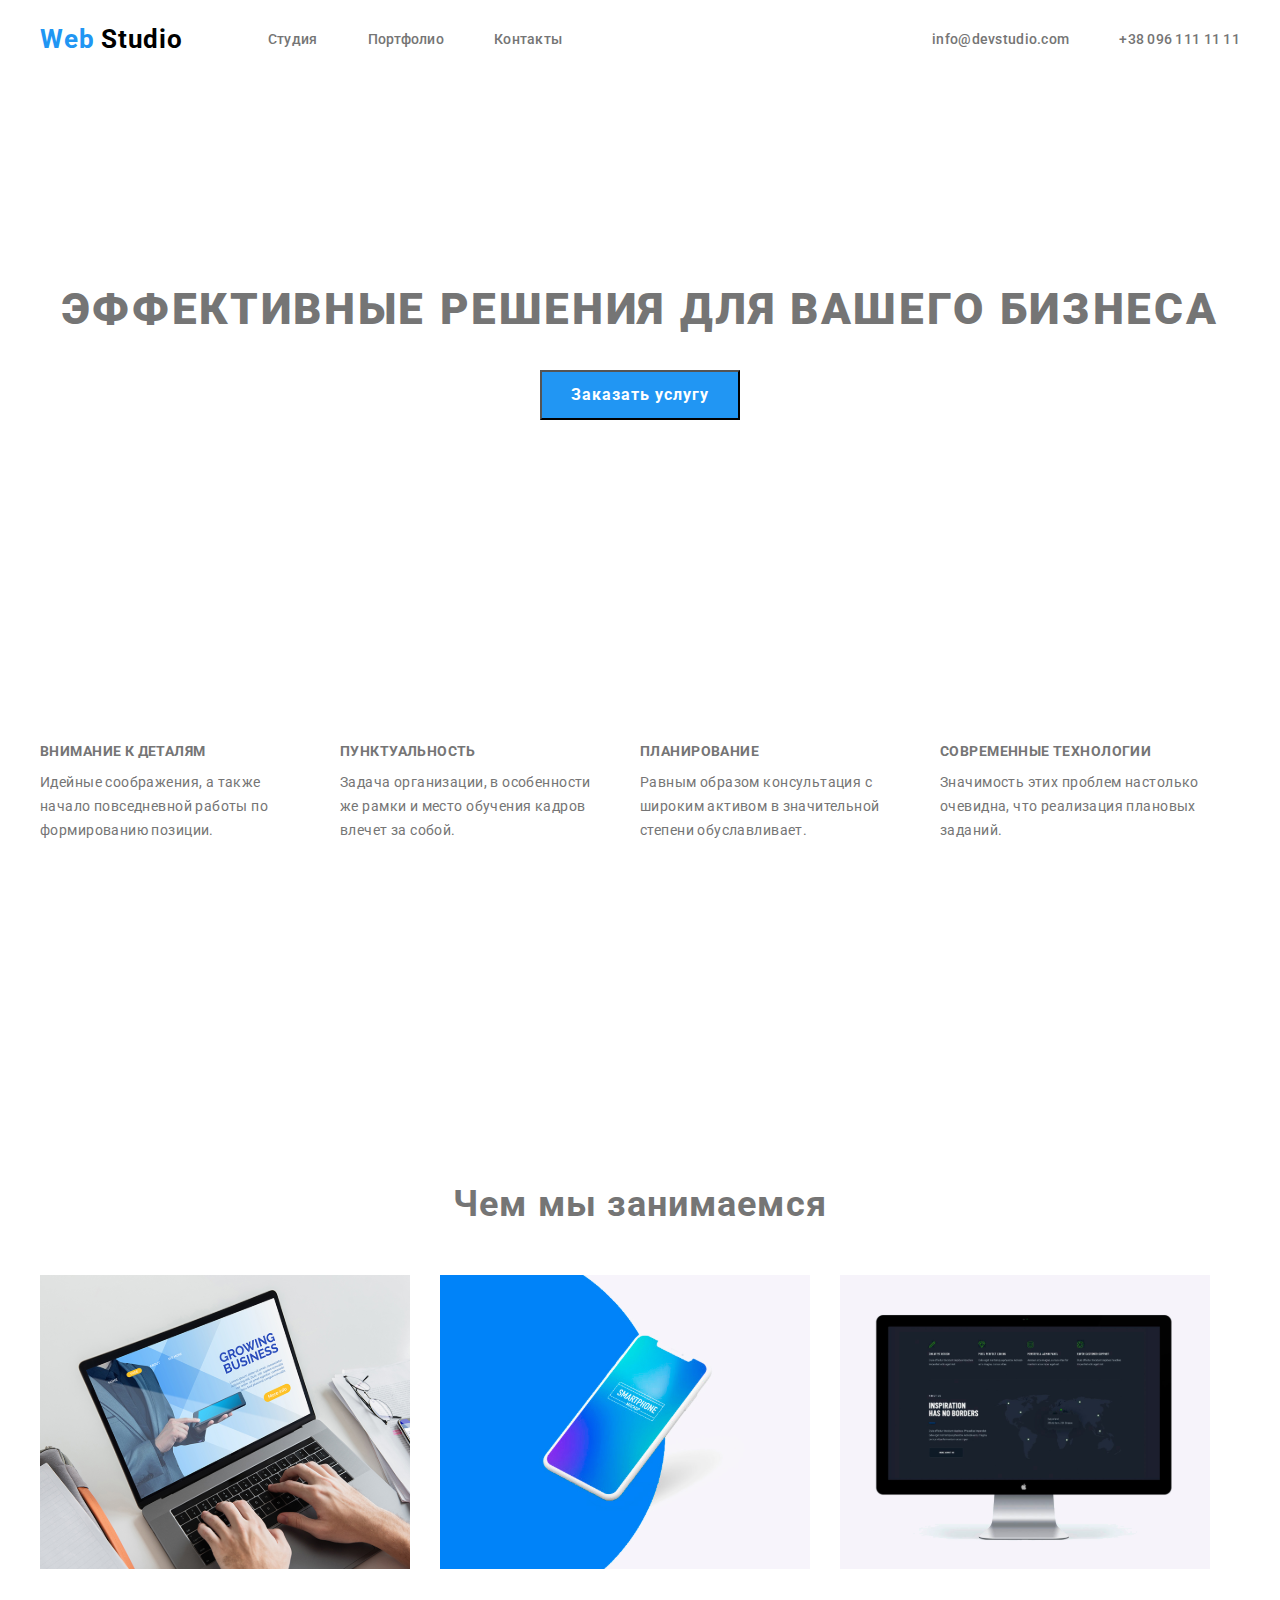
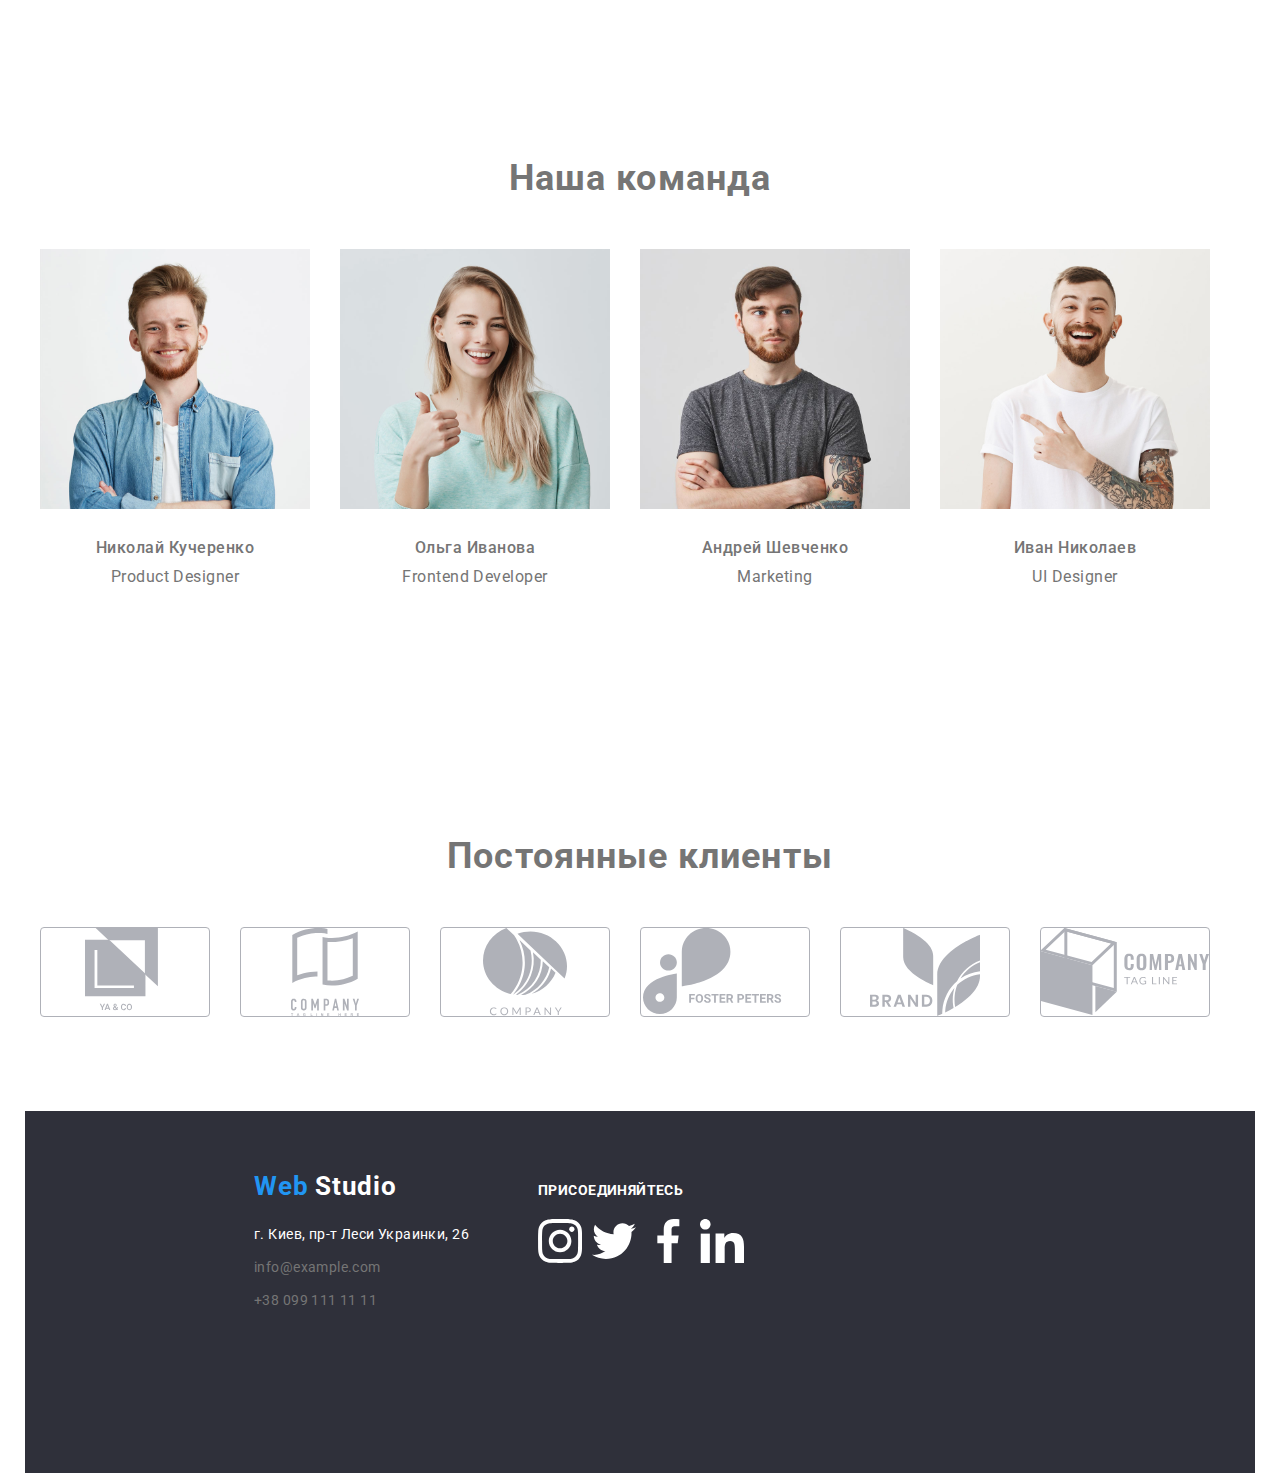
<file: index.html>
<!DOCTYPE html>
<html lang="ru">
  <head>
    <meta charset="UTF-8" />
    <meta name="viewport" content="width=device-width, initial-scale=1.0" />
    <title>Веб студия</title>
    <link
      href="https://fonts.googleapis.com/css2?family=Raleway:wght@700&family=Roboto:wght@400;500;700;900&display=swap"
      rel="stylesheet"
    />
    <link rel="stylesheet" href="./css/normalize.css" />
    <link rel="stylesheet" href="./css/styles.css" />
  </head>

  <body>
    <!--шапка сайта-->
    <header class="header">
      <div class="container">
        <nav class="navigation">
          <a class="logo link" href="index.html" lang="en"
            ><span class="logo-web">Web</span> Studio</a
          >
          <ul class="navigation-list list">
            <li class="navigation-list-item">
              <a class="navigation-list-link link" href="index.html">Студия</a>
            </li>
            <li class="navigation-list-item">
              <a class="navigation-list-link link" href="portfolio.html"
                >Портфолио</a
              >
            </li>
            <li class="navigation-list-item">
              <a class="navigation-list-link link" href="">Контакты</a>
            </li>
          </ul>
        </nav>
        <ul class="header-address-list list">
          <li class="header-address-item">
            <address class="header-address">
              <a class="header-mail link" href="mailto:info@devstudio.com"
                >info@devstudio.com</a
              >
            </address>
          </li>
          <li class="header-address-item">
            <address class="header-address">
              <a class="header-tel link" href="tel:+380961111111"
                >+38 096 111 11 11</a
              >
            </address>
          </li>
        </ul>
      </div>
    </header>
    <main>
      <!--HERO-->
      <section class="hero container">
        <h1 class="hero-title">
          Эффективные решения для вашего бизнеса
        </h1>
        <button class="modal-button">Заказать услугу</button>
      </section>
      <section class="features-list-hero section container">
        <h2 hidden>О нас</h2>
        <ul class="list-hero list">
          <li class="list-hero-item">
            <h3 class="subtitle-hero">Внимание к деталям</h3>
            <p class="description">
              Идейные соображения, а также начало повседневной работы по
              формированию позиции.
            </p>
          </li>
          <li class="list-hero-item">
            <h3 class="subtitle-hero">Пунктуальность</h3>
            <p class="description">
              Задача организации, в особенности же рамки и место обучения кадров
              влечет за собой.
            </p>
          </li>
          <li class="list-hero-item">
            <h3 class="subtitle-hero">Планирование</h3>
            <p class="description">
              Равным образом консультация с широким активом в значительной
              степени обуславливает.
            </p>
          </li>
          <li class="list-hero-item">
            <h3 class="subtitle-hero">Современные технологии</h3>
            <p class="description">
              Значимость этих проблем настолько очевидна, что реализация
              плановых заданий.
            </p>
          </li>
        </ul>
      </section>
      <!--Чем мы занимаемся-->
      <section>
        <div class="what-we-do container section">
          <h2 class="title">Чем мы занимаемся</h2>
          <ul class="box-list list">
            <li class="box-list-item">
              <img
                src="imgages/whatarewedoing/img1.svg"
                alt="ноутбук"
                width="370"
                height="294"
              />
              <p class="description-made">Десктопные приложения</p>
            </li>
            <li class="box-list-item">
              <img
                src="imgages/whatarewedoing/img2.svg"
                alt="смартфон"
                width="370"
                height="294"
              />
              <p class="description-made">Мобильные приложения</p>
            </li>
            <li class="box-list-item">
              <img
                src="imgages/whatarewedoing/img3.svg"
                alt="макет работы"
                width="370"
                height="294"
              />
              <p class="description-made">Дизайнерские решения</p>
            </li>
          </ul>
        </div>
      </section>
      <!--О команде-->
      <section>
        <div class="section container">
          <h2 class="title">Наша команда</h2>
          <ul class="team-list list">
            <li class="team-list-item">
              <img
                class="team-foto"
                src="imgages/team/img.svg"
                alt="фотосотрудника"
                width="270"
                height="260px"
              />
              <h3 class="team">Николай Кучеренко</h3>
              <p class="position" lang="en">Product Designer</p>

              <ul class="social-link-list list">
                <li class="social-link-list-item">
                  <a
                    class="social-link link"
                    href=""
                    aria-label="иконка инстаграма"
                  ></a>
                </li>
                <li class="social-link-list-item">
                  <a
                    class="social-link link"
                    href=""
                    aria-label="иконка твитера"
                  ></a>
                </li>
                <li class="social-link-list-item">
                  <a
                    class="social-link link"
                    href=""
                    aria-label="иконка фейсбука"
                  ></a>
                </li>
                <li class="social-link-list-item">
                  <a
                    class="social-link link"
                    href=""
                    aria-label="иконка линкедин"
                  ></a>
                </li>
              </ul>
            </li>

            <li class="team-list-item">
              <img
                class="team-foto"
                src="imgages/team/img(1).svg"
                alt="фотосотрудника"
                width="270"
                height="260"
              />
              <h3 class="team">Ольга Иванова</h3>
              <p class="position" lang="en">Frontend Developer</p>
              <ul class="social-link-list list">
                <li class=".social-link-list-item">
                  <a
                    class="social-link"
                    href=""
                    aria-label="иконка инстаграма"
                  ></a>
                </li>
                <li class=".social-link-list-item">
                  <a
                    class="social-link"
                    href=""
                    aria-label="иконка твитера"
                  ></a>
                </li>
                <li class="social-link-list-item">
                  <a
                    class="social-link"
                    href=""
                    aria-label="иконка фейсбука"
                  ></a>
                </li>
                <li class="social-link-list-item">
                  <a
                    class="social-link"
                    href=""
                    aria-label="иконка линкедин"
                  ></a>
                </li>
              </ul>
            </li>
            <li class="team-list-item">
              <img
                class="team-foto"
                src="imgages/team/img(2).svg"
                alt="фотосотрудника"
                width="270"
                height="260"
              />
              <h3 class="team">Андрей Шевченко</h3>
              <p class="position" lang="en">Marketing</p>
              <ul class="social-link-list list">
                <li class="social-link-list-item">
                  <a
                    class="social-link"
                    href=""
                    aria-label="иконка инстаграма"
                  ></a>
                </li>
                <li class="social-link-list-item">
                  <a
                    class="social-link"
                    href=""
                    aria-label="иконка твитера"
                  ></a>
                </li>
                <li class="social-link-list-item">
                  <a
                    class="social-link"
                    href=""
                    aria-label="иконка фейсбука"
                  ></a>
                </li>
                <li class="social-link-list-item">
                  <a
                    class="social-link"
                    href=""
                    aria-label="иконка линкедин"
                  ></a>
                </li>
              </ul>
            </li>
            <li class="team-list-item">
              <img
                class="team-foto"
                src="imgages/team/img(3).svg"
                alt="фотосотрудника"
                width="270"
                height="260"
              />
              <h3 class="team">Иван Николаев</h3>
              <p class="position" lang="en">UI Designer</p>
              <ul class="social-link-list list">
                <li class="social-link-list-item">
                  <a
                    class="social-link"
                    href=""
                    aria-label="иконка инстаграма"
                  ></a>
                </li>
                <li class="social-link-list-item">
                  <a
                    class="social-link"
                    href=""
                    aria-label="иконка твитера"
                  ></a>
                </li>
                <li class="social-link-list-item">
                  <a
                    class="social-link"
                    href=""
                    aria-label="иконка фейсбука"
                  ></a>
                </li>
                <li class="social-link-list-item">
                  <a
                    class="social-link"
                    href=""
                    aria-label="иконка линкедин"
                  ></a>
                </li>
              </ul>
            </li>
          </ul>
        </div>
      </section>
      <!--постоянные клиенты-->
      <section>
        <div class="container section">
          <h2 class="clirnts-title title">Постоянные клиенты</h2>
          <ul class="clients-list list">
            <li class="clients-list-item">
              <a class="customer-link link" href="" aria-label="логотип">
                <img
                  class="icons"
                  src="imgages/clients/logo1.svg"
                  alt="клиент1"
              /></a>
            </li>
            <li class="clients-list-item">
              <a class="customer-link link" href="" aria-label="логотип2">
                <img
                  class="icons"
                  src="imgages/clients/logo2.svg"
                  alt="клиент2"
              /></a>
            </li>
            <li class="clients-list-item">
              <a class="customer-link link" href="" aria-label="логотип3">
                <img
                  class="icons"
                  src="imgages/clients/logo3.svg"
                  alt="клиент3"
              /></a>
            </li>
            <li class="clients-list-item">
              <a class="customer-link link" href="" aria-label="логотип4">
                <img
                  class="icons"
                  src="imgages/clients/logo4.svg"
                  alt="клиент4"
              /></a>
            </li>
            <li class="clients-list-item">
              <a class="customer-link link" href="" aria-label="логотип5">
                <img
                  class="icons"
                  src="imgages/clients/logo5.svg"
                  alt="клиент5"
              /></a>
            </li>
            <li class="clients-list-item">
              <a class="customer-link link" href="" aria-label="логотип6">
                <img
                  class="icons"
                  src="imgages/clients/logo6.svg"
                  alt="клиент6"
              /></a>
            </li>
          </ul>
        </div>
      </section>
    </main>
    <!---подвал-->
    <footer class="footer container">
      <div class="footer-address">
        <a class="logo-footer link" href="index.html" lang="en"
          ><span class="logo-web">Web</span> Studio</a
        >
        <ul class="contacts-list list">
          <li class="contacts">
            <address>
              <a
                class="address link"
                href="https://goo.gl/maps/hiaLE1xJyMLBoohK7"
                target="_blank"
                >г. Киев, пр-т Леси Украинки, 26</a
              >
            </address>
          </li>
          <li class="contacts">
            <address>
              <a class="footer-mail link" href="mailto:info@example.com"
                >info@example.com</a
              >
            </address>
          </li>
          <li class="contacts">
            <address>
              <a class="footer-tel link" href="tel:+380991111111"
                >+38 099 111 11 11</a
              >
            </address>
          </li>
        </ul>
      </div>
      <div class="footer-social">
        <b class="footer-text">присоединяйтесь</b>
        <ul class="footer-social-link-list list">
          <li class="social-link-list-item">
            <a class="social-link link" href="" aria-label="иконка инстаграма">
              <img
                class="social-icons"
                src="imgages/footer/social-icons/instagram1.svg"
                alt="instagram1"
            /></a>
          </li>
          <li class="social-link-list-item">
            <a class="social-link link" href="" aria-label="иконка твитера">
              <img
                class="social-icons"
                src="imgages/footer/social-icons/twitter1.svg"
                alt="twitter1"
              />
            </a>
          </li>
          <li class="social-link-list-item">
            <a class="social-link link" href="" aria-label="иконка фейсбука">
              <img
                class="social-icons"
                src="imgages/footer/social-icons/facebook1.svg"
                alt="facebook1"
            /></a>
          </li>
          <li class="social-link-list-item">
            <a class="social-link link" href="" aria-label="иконка линкедин">
              <img
                class="social-icons"
                src="imgages/footer/social-icons/linkedin1.svg"
                alt="linkidin1"
            /></a>
          </li>
        </ul>
      </div>
    </footer>
  </body>
</html>

<!--
  Raleway bold
  Roboto medium
  Roboto black
  Roboto bold
  Roboto regular
-->
</file>
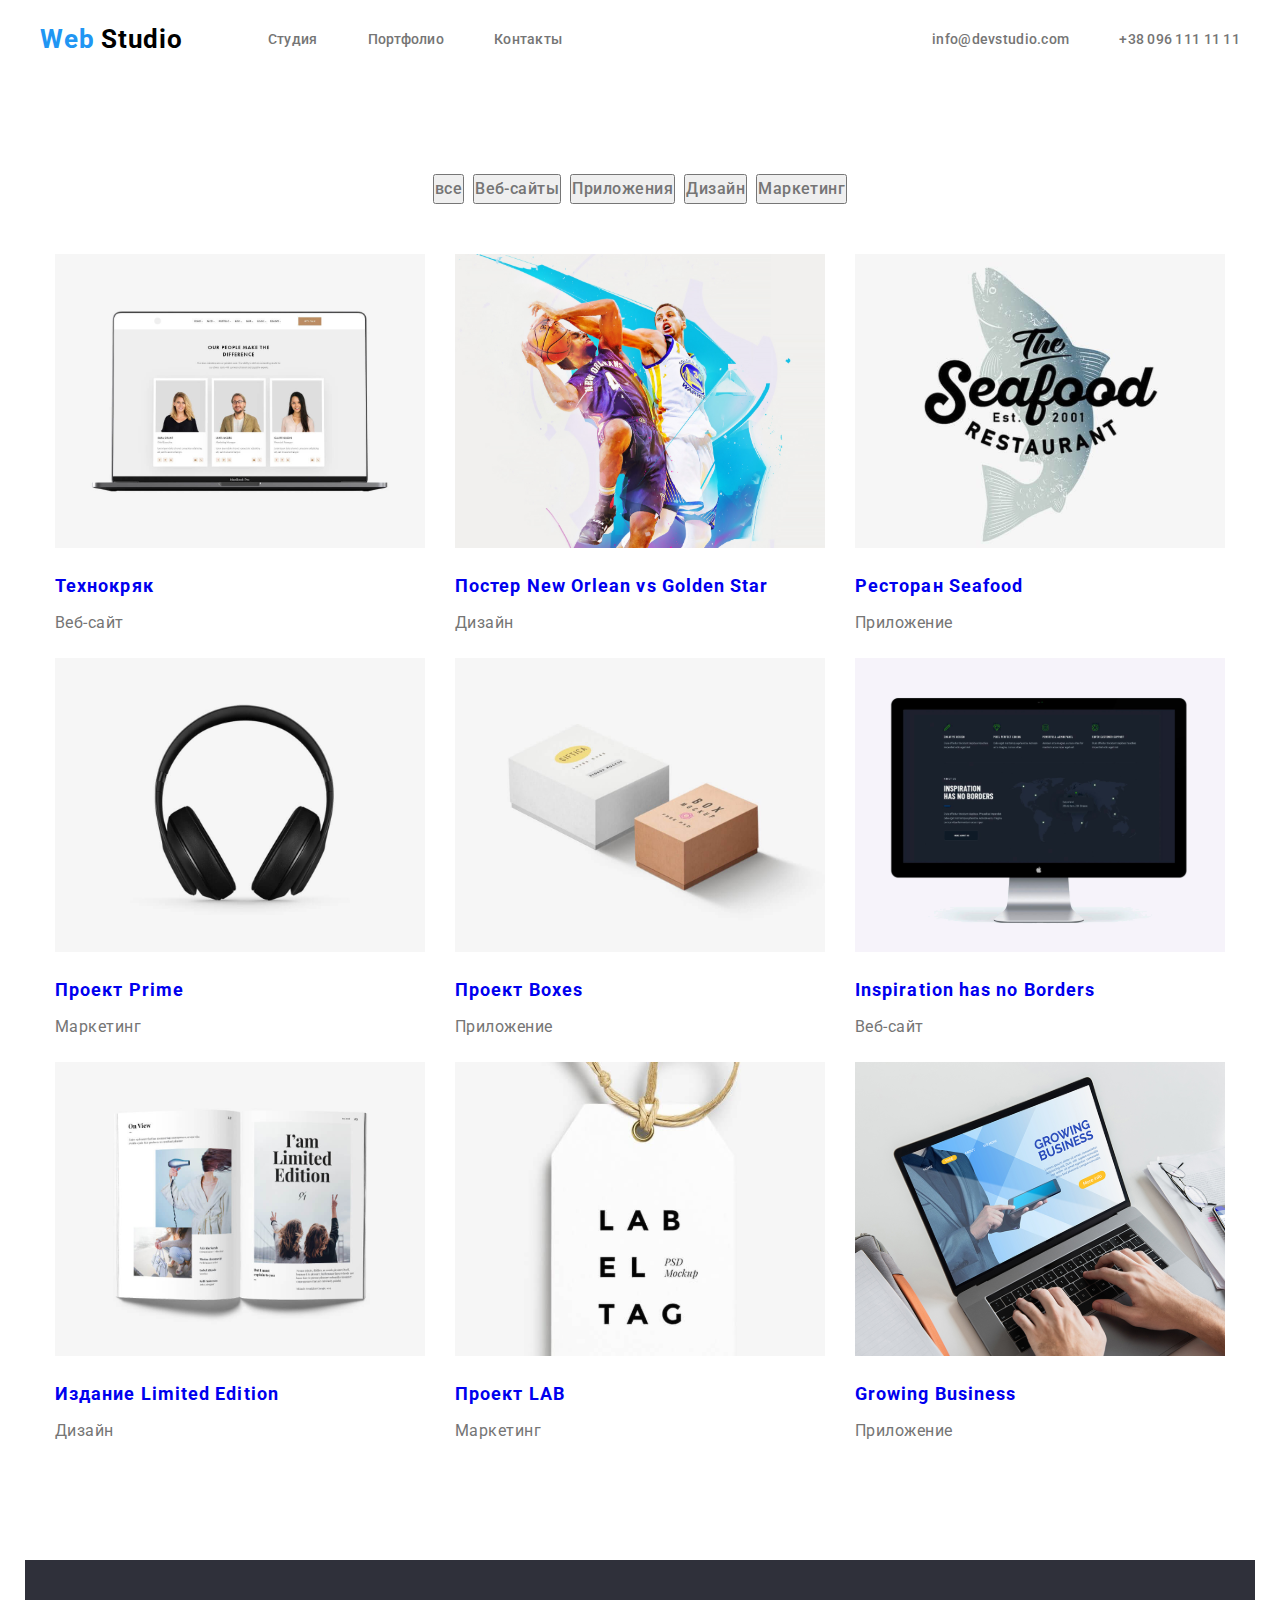
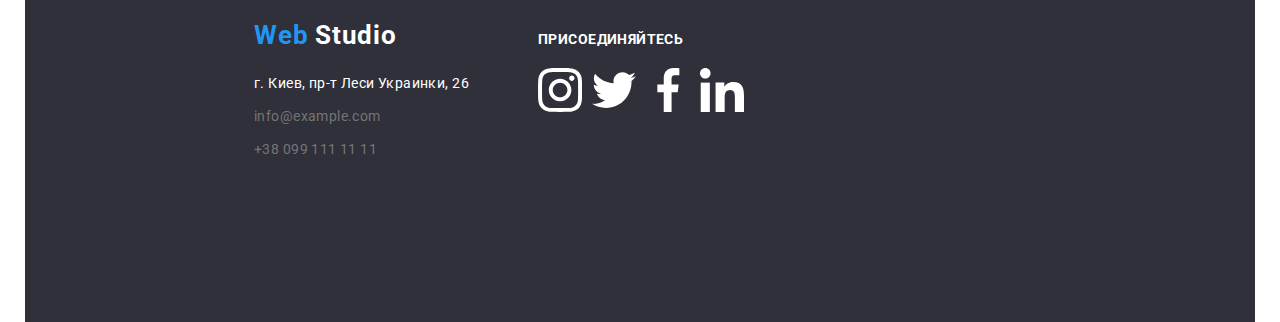
<file: portfolio.html>
<!DOCTYPE html>
<html lang="ru">
  <head>
    <meta charset="UTF-8" />
    <meta name="viewport" content="width=device-width, initial-scale=1.0" />
    <title>Веб студия</title>
    <link
      href="https://fonts.googleapis.com/css2?family=Raleway:wght@700&family=Roboto:wght@400;500;700;900&display=swap"
      rel="stylesheet"
    />
    <link rel="stylesheet" href="./css/normalize.css" />
    <link rel="stylesheet" href="./css/styles.css" />
  </head>
</html>
<!--шапка сайта-->
<header class="header">
  <div class="container">
    <nav class="navigation">
      <a class="logo link" href="index.html" lang="en"
        ><span class="logo-web">Web</span> Studio</a
      >
      <ul class="navigation-list list">
        <li class="navigation-list-item">
          <a class="navigation-list-link link" href="index.html">Студия</a>
        </li>
        <li class="navigation-list-item">
          <a class="navigation-list-link link" href="portfolio.html"
            >Портфолио</a
          >
        </li>
        <li class="navigation-list-item">
          <a class="navigation-list-link link" href="">Контакты</a>
        </li>
      </ul>
    </nav>
    <ul class="header-address-list list">
      <li class="header-address-item">
        <address class="header-address">
          <a class="header-mail link" href="mailto:info@devstudio.com"
            >info@devstudio.com</a
          >
        </address>
      </li>
      <li class="header-address-item">
        <address class="header-address">
          <a class="header-tel link" href="tel:+380961111111"
            >+38 096 111 11 11</a
          >
        </address>
      </li>
    </ul>
  </div>
</header>
<main>
  <!--Портфолио-->
  <section class="section">
    <div class="portfolio-filter-list container">
      <h1 hidden>Портфолин</h1>
      <ul class="filter-list list">
        <li class="filter-list-item">
          <button type button class="button-filter">все</button>
        </li>
        <li class="filter-list-item">
          <button type button class="button-filter">Веб-сайты</button>
        </li>
        <li class="filter-list-item">
          <button type button class="button-filter">Приложения</button>
        </li>
        <li class="filter-list-item">
          <button type button class="button-filter">Дизайн</button>
        </li>
        <li class="filter-list-item">
          <button type button class="button-filter">Маркетинг</button>
        </li>
      </ul>
    </div>
    <div class="portfolio container">
      <ul class="portfolio-list list">
        <li class="element-portfolio">
          <a class="link" href="">
            <img
              class="portfolio-img"
              src="imgages/portfolio/img.svg"
              alt="Ноутбук с сайтом на экране"
            />
            <h3 class="title-portfolio">Технокряк</h3>
            <p class="subtatle-portfolio">Веб-сайт</p>
            <p hidden class="hover-text">
              Технокряк это современная площадка распространения коронавируса.
              Компании используют эту платформу для цифрового шпионажа и атак на
              защищённые сервера конкурентов.
            </p>
          </a>
        </li>
        <li class="element-portfolio">
          <a class="link" href="">
            <img
              class="portfolio-img"
              src="imgages/portfolio/img1.svg"
              alt="Баскетболисты в прыжке"
            />
            <h3 class="title-portfolio">Постер New Orlean vs Golden Star</h3>
            <p class="subtatle-portfolio">Дизайн</p>
            <p hidden class="hover-text">
              Lorem ipsum dolor sit amet, consectetur adipisicing elit. Illo
              architecto sunt similique dolor est natus iste ratione eveniet
              officiis deleniti aliquam, quis veniam, mollitia repellendus.
              Assumenda alias error placeat consequatur.
            </p>
          </a>
        </li>
        <li class="element-portfolio">
          <a class="link" href="">
            <img
              class="portfolio-img"
              src="imgages/portfolio/img2.svg"
              alt="Логотип ресторана с рыбой"
            />
            <h3 class="title-portfolio">Ресторан Seafood</h3>
            <p class="subtatle-portfolio">Приложение</p>
            <p hidden class="hover-text">
              Lorem ipsum dolor sit amet consectetur, adipisicing elit.
              Assumenda, libero voluptas porro accusantium odit blanditiis eos
              distinctio ipsa unde vero modi id cumque tempora dignissimos dicta
              perferendis explicabo asperiores recusandae.
            </p>
          </a>
        </li>
        <li class="element-portfolio">
          <a class="link" href="">
            <img
              class="portfolio-img"
              src="imgages/portfolio/img3.svg"
              alt="Наушники"
            />
            <h3 class="title-portfolio">Проект Prime</h3>
            <p class="subtatle-portfolio">Маркетинг</p>
            <p hidden class="hover-text">
              Lorem, ipsum dolor sit amet consectetur adipisicing elit.
              Praesentium animi molestiae voluptatem, perspiciatis quisquam sed
              reprehenderit blanditiis voluptate dolores distinctio molestias
              possimus laboriosam veritatis iste sit facilis iusto doloribus.
              Incidunt!
            </p>
          </a>
        </li>
        <li class="element-portfolio">
          <a class="link" href="">
            <img
              class="portfolio-img"
              src="imgages/portfolio/img4.svg"
              alt="Две коробки"
            />
            <h3 class="title-portfolio">Проект Boxes</h3>
            <p class="subtatle-portfolio">Приложение</p>
            <p hidden class="hover-text">
              Lorem ipsum dolor sit amet consectetur adipisicing elit. Nisi
              distinctio alias modi, deleniti ducimus odit ipsam, possimus fugit
              incidunt omnis totam porro dignissimos ratione autem illum aliquam
              voluptate ea! Commodi.
            </p>
          </a>
        </li>
        <li class="element-portfolio">
          <a class="link" href="">
            <img
              class="portfolio-img"
              src="imgages/portfolio/img5.svg"
              alt="монитор"
            />
            <h3 class="title-portfolio">Inspiration has no Borders</h3>
            <p class="subtatle-portfolio">Веб-сайт</p>
            <p hidden class="hover-text">
              Lorem ipsum dolor sit amet consectetur adipisicing elit. Fuga illo
              nobis reprehenderit quis facere voluptatibus pariatur saepe libero
              ab nesciunt maiores veritatis id dolore, quaerat cumque iusto.
              Placeat, quos aut!
            </p>
          </a>
        </li>
        <li class="element-portfolio">
          <a class="link" href="">
            <img
              class="portfolio-img"
              src="imgages/portfolio/img6.svg"
              alt="журнал"
            />
            <h3 class="title-portfolio">Издание Limited Edition</h3>
            <p class="subtatle-portfolio">Дизайн</p>
            <p hidden class="hover-text">
              Lorem ipsum dolor sit amet consectetur adipisicing elit.
              Inventore, provident dicta recusandae itaque aliquam corporis
              ducimus perferendis ipsam exercitationem! Vero maiores facere
              adipisci tempore, beatae inventore suscipit maxime quam illo!
            </p>
          </a>
        </li>
        <li class="element-portfolio">
          <a class="link" href="">
            <img
              class="portfolio-img"
              src="imgages/portfolio/img7.svg"
              alt="Этикетка"
            />
            <h3 class="title-portfolio">Проект LAB</h3>
            <p class="subtatle-portfolio">Маркетинг</p>
            <p hidden class="hover-text">
              Lorem ipsum dolor sit amet consectetur adipisicing elit. Dolorem
              beatae distinctio sit. Atque aliquam ratione consectetur, animi
              laudantium quasi tempore. Eum deleniti iste blanditiis, animi et
              numquam dolores molestias doloremque!
            </p>
          </a>
        </li>
        <li class="element-portfolio">
          <a class="link" href="">
            <img
              class="portfolio-img"
              src="imgages/portfolio/img8.svg"
              alt="ноутбук"
            />
            <h3 class="title-portfolio">Growing Business</h3>
            <p class="subtatle-portfolio">Приложение</p>
            <p hidden class="hover-text">
              Lorem ipsum dolor sit amet consectetur, adipisicing elit. Dolore
              dolor, temporibus ipsum repudiandae quae optio exercitationem quod
              fugit iusto debitis nesciunt, laborum suscipit tempore, atque
              accusamus? Tenetur voluptas ut quos.
            </p>
          </a>
        </li>
      </ul>
    </div>
  </section>
</main>
<!-- FOOTER-->
<footer class="footer container">
  <div class="footer-address">
    <a class="logo-footer link" href="index.html" lang="en"
      ><span class="logo-web">Web</span> Studio</a
    >
    <ul class="contacts-list list">
      <li class="contacts">
        <address>
          <a
            class="address link"
            href="https://goo.gl/maps/hiaLE1xJyMLBoohK7"
            target="_blank"
            >г. Киев, пр-т Леси Украинки, 26</a
          >
        </address>
      </li>
      <li class="contacts">
        <address>
          <a class="footer-mail link" href="mailto:info@example.com"
            >info@example.com</a
          >
        </address>
      </li>
      <li class="contacts">
        <address>
          <a class="footer-tel link" href="tel:+380991111111"
            >+38 099 111 11 11</a
          >
        </address>
      </li>
    </ul>
  </div>
  <div class="footer-social">
    <b class="footer-text">присоединяйтесь</b>
    <ul class="footer-social-link-list list">
      <li class="social-link-list-item">
        <a class="social-link link" href="" aria-label="иконка инстаграма">
          <img
            class="social-icons"
            src="imgages/footer/social-icons/instagram1.svg"
            alt="instagram1"
        /></a>
      </li>
      <li class="social-link-list-item">
        <a class="social-link link" href="" aria-label="иконка твитера">
          <img
            class="social-icons"
            src="imgages/footer/social-icons/twitter1.svg"
            alt="twitter1"
          />
        </a>
      </li>
      <li class="social-link-list-item">
        <a class="social-link link" href="" aria-label="иконка фейсбука">
          <img
            class="social-icons"
            src="imgages/footer/social-icons/facebook1.svg"
            alt="facebook1"
        /></a>
      </li>
      <li class="social-link-list-item">
        <a class="social-link link" href="" aria-label="иконка линкедин">
          <img
            class="social-icons"
            src="imgages/footer/social-icons/linkedin1.svg"
            alt="linkidin1"
        /></a>
      </li>
    </ul>
  </div>
</footer>
</file>
<file: css/styles.css>
:root {
  --main-font: "Roboto", sans-serif;
  --secondary-font: Raleway
  --text-taitle-dark: #212121;
  --tex-taitle-light: #ffffff;
  --accent-color-text: #757575;
  --hover-color: #2196f3;
  --logo-color: #000000
}
html {
  box-sizing: border-box;
}
*,
*::before,
*::after {
  box-sizing: inherit;
  margin: 0px;
  padding: 0px;
}
h1 {
  margin: 0px;
}
img {
  display: block;
}
body {
  background-color: var(--tex-taitle-light);
  font-style: normal;
  font-family: "Roboto", sans-serif;
  font-size: 14px;
  color: var(--accent-color-text);
}


.link {
  text-decoration: none;
  display: block;
}
.list {
  list-style: none;
}
.section {
  padding-top: 94px;
  padding-bottom: 94px;
}
.container {
  width: 1230px;
  padding-left: 15px;
  padding-right: 15px;
  margin-left: auto;
  margin-right: auto;
}
/*HEADER*/
.header .container {
  display: flex;
  align-items: center;
  justify-content: space-between;
}

.header-address-list {
  display: flex;
}

.logo {
  margin-right:85px;
}
.navigation {
  display: flex;
}
.navigation-list {
  display: flex;
  align-items: center;
}
.navigation-list-item:not(:last-child) {
  margin-right: 50px;
}
.header-address-item:not(:last-child) {
  margin-right: 50px;
}
.logo-web {
  color: var(--hover-color);
}
.logo {
  font-family: var(--secondary-font);
  font-weight: bold;
  font-size: 26px;
  line-height: 1.19;
  letter-spacing: 0.03em;
  color: var(--logo-color);
}
.logo {
  padding-top:24px;
  padding-bottom: 24px;
}
.navigation-list-link, .header-address {
  padding-top: 32px;
  padding-bottom: 32px;
}

.navigation-list-link,
.header-mail,
.header-tel {
  font-weight: 500;
  font-size: 14px;
  line-height: 1.14;
  letter-spacing: 0.02em;
  color: var(--text-taitle-dark);
}
.link:hover,
.link:focus,
.navigation-list-link:hover,
.navigation-list-link:focus,
.header-tel:hover,
.header-tel:focus,
.header-mail:hover,
.header-mail:focus,
.social-link:hover,
.social-link:focus .customer-link:hover,
.customer-link:focus {
  color: var(--hover-color);
}
.header-tel,
.header-mail {
  font-style: normal;
  color: var(--accent-color-text);
}
/*HERO SECTION*/
.hero {
  display: flex;
  flex-direction: column;
  padding-top: 200px;
  padding-bottom: 200px;
}
.hero-title {
  font-weight: 900;
  font-size: 44px;
  line-height: 1.36;
  text-align: center;
  letter-spacing: 0.06em;
  text-transform: uppercase;
  color: var(--accent-color-text);
  margin-bottom: 30px;

}
.modal-button {
  font-weight: bold;
  font-size: 16px;
  line-height: 1.87;
  letter-spacing: 0.06em;
  color: var(--tex-taitle-light);
  background-color: var(--hover-color);
  margin:auto ;
  width: 200px;
  height: 50px;
}
.features-list-hero {
  display: flex;
}
.list-hero {
  display: flex;
}
.list-hero-item:not(:last-child) {
  margin-right: 30px;
}
.list-hero-item {
  margin-top: 30px;
  width: 270px;
  height: 251px;
}
.subtitle-hero {
  font-weight: bold;
  font-size: 14px;
  line-height: 1.14;
  letter-spacing: 0.03em;
  text-transform: uppercase;

  color: var(--text-taitle-dark);
  margin-bottom: 10px;
}
.description {
  font-weight: normal;
  font-size: 14px;
  line-height: 1.72;
  letter-spacing: 0.03em;

  color: var(--accent-color-text);
   width: 270px;
   height: 75px;
}

/* чем мы занимаемся*/
.title {
  font-weight: bold;
  font-size: 36px;
  line-height: 1.17;
  text-align: center;
  letter-spacing: 0.03em;
  color: var(--text-taitle-dark);
  margin-bottom: 50px;
}

.box-list {
  display: flex;
}
.box-list-item:not(:last-child) {
  margin-right: 30px;
}
.box-list-item{
  width: 370px;
  height: 294px;
}
.description-made {
  font-weight: bold;
  text-align: center;
  letter-spacing: 0.03em;
  text-transform: uppercase;

  color: var(--tex-taitle-light);
}
/* о команде*/
.team-list {
  display: flex;
}
.team-foto {
  margin-bottom: 30px;
}
.team {
  margin-bottom: 10px;
}
.position {
  margin-bottom: 16px;
}
.social-link-list {
  display: flex;
  justify-content: center;
}
.social-link-list-item:not(:last-child) {
  margin-right: 10px;
}
.team-list-item:not(:last-child) {
margin-right: 30px;
}
.team,
.position {
  font-weight: 500;
  font-size: 16px;
  line-height: 1.18;
  text-align: center;
  letter-spacing: 0.03em;
  color: var(--text-taitle-dark);
}
.position {
  font-weight: normal;
  color: var(--accent-color-text);
}
.clients-list-item:not(:last-child) {
margin-right: 30px;
}
.customer-link {
  display: flex;
  justify-content: center;
  align-content: center;
  border: 1px solid #AFB1B8;
  border-radius: 4px;
  width: 170px;
  height: 90px;
}
.customer-link:hover{
  border-color: var(--hover-color);
  color: var(--hover-color);
}

.clients-list {
  display: flex;
}
/*подвал*/
.footer {
  display: flex;
  background-color: #2F303A;
}
.footer-address {
  padding-left: 214px;
  padding-top: 60px;
  padding-bottom: 161px;
  display: flex;
  flex-direction:column;
  padding-right: 69px;
}
.logo-footer {
  margin-bottom: 20px;
}
.contacts:not(:last-child) {
  margin-bottom: 9px;
}
.logo-footer {
  font-family: var(--secondary-font);
  font-weight: bold;
  font-size: 26px;
  line-height: 1.19;
  letter-spacing: 0.03em;
  color: var(--tex-taitle-light);
}
.footer-social {
  display: flex;
  padding-top: 72px;
  flex-direction: column
}
.footer-social-link-list {
  display: flex;
  justify-content: center;
  align-content: center;
}
.social-link-list-item:not(:last-child) {
  margin-right: 10px;
}

.social-link-list-item {
  display: flex;
} 
.social-link {
  display: flex;
  justify-content: center;
  align-content: center;
  width: 44px;
 height: 44px;
}
.address,
.footer-mail,
.footer-tel {
  font-style: normal;
  font-weight: normal;
  font-size: 14px;
  line-height: 1.72;
  letter-spacing: 0.03em;
  color: var(--tex-taitle-light);
}
.footer-mail,
.footer-tel {
  font-style: normal;
  color: var(--accent-color-text);
}

.footer-text {
  font-weight: bold;
  font-size: 14px;
  line-height: 1.14;
  letter-spacing: 0.03em;
  text-transform: uppercase;
  color: var(--tex-taitle-light);
  margin-bottom: 20px;
}
/*портфолио*/
.filter-list {
  display: flex;
  justify-content: center;
  padding-bottom: 50px;
}


.filter-list-item:not(:last-child){
  margin-right: 9px;
}
.button-filter {
  font-style: normal;
  font-weight: 500;
  font-size: 16px;
  line-height: 26px;
  text-align: center;
  letter-spacing: 0.03em;
  color: var(--text-taitle-dark);
}
.button-filter:hover,
.button-filter:focus {
  background-color: var(--hover-color);
  color: var(--tex-taitle-light);
}

.portfolio-list {
  display: flex;
  flex-wrap: wrap;
  justify-content: center;
}
.element-portfolio{
  width: 370px;
  height: 404px;
  display: block;
  margin-right: 30px;
}
.element-portfolio:nth-child(3n) {
  margin-right: 0px;
}
.portfolio-img {
  margin-bottom: 20px;
}
.title-portfolio {
  font-style: normal;
  font-weight: bold;
  font-size: 18px;
  line-height: 2;
  letter-spacing: 0.06em;
  color: var(--text-taitle-dark);
  margin-bottom: 4px;
}
.subtatle-portfolio {
  font-weight: normal;
  font-size: 16px;
  line-height: 1.87;
  letter-spacing: 0.03em;
  color: var(--accent-color-text);
}
.hover-text {
  font-weight: normal;
  font-size: 18px;
  line-height: 1.55;
  letter-spacing: 0.03em;
  color: var(--tex-taitle-light);
  width:322px;
  height:168px;
}
</file>
